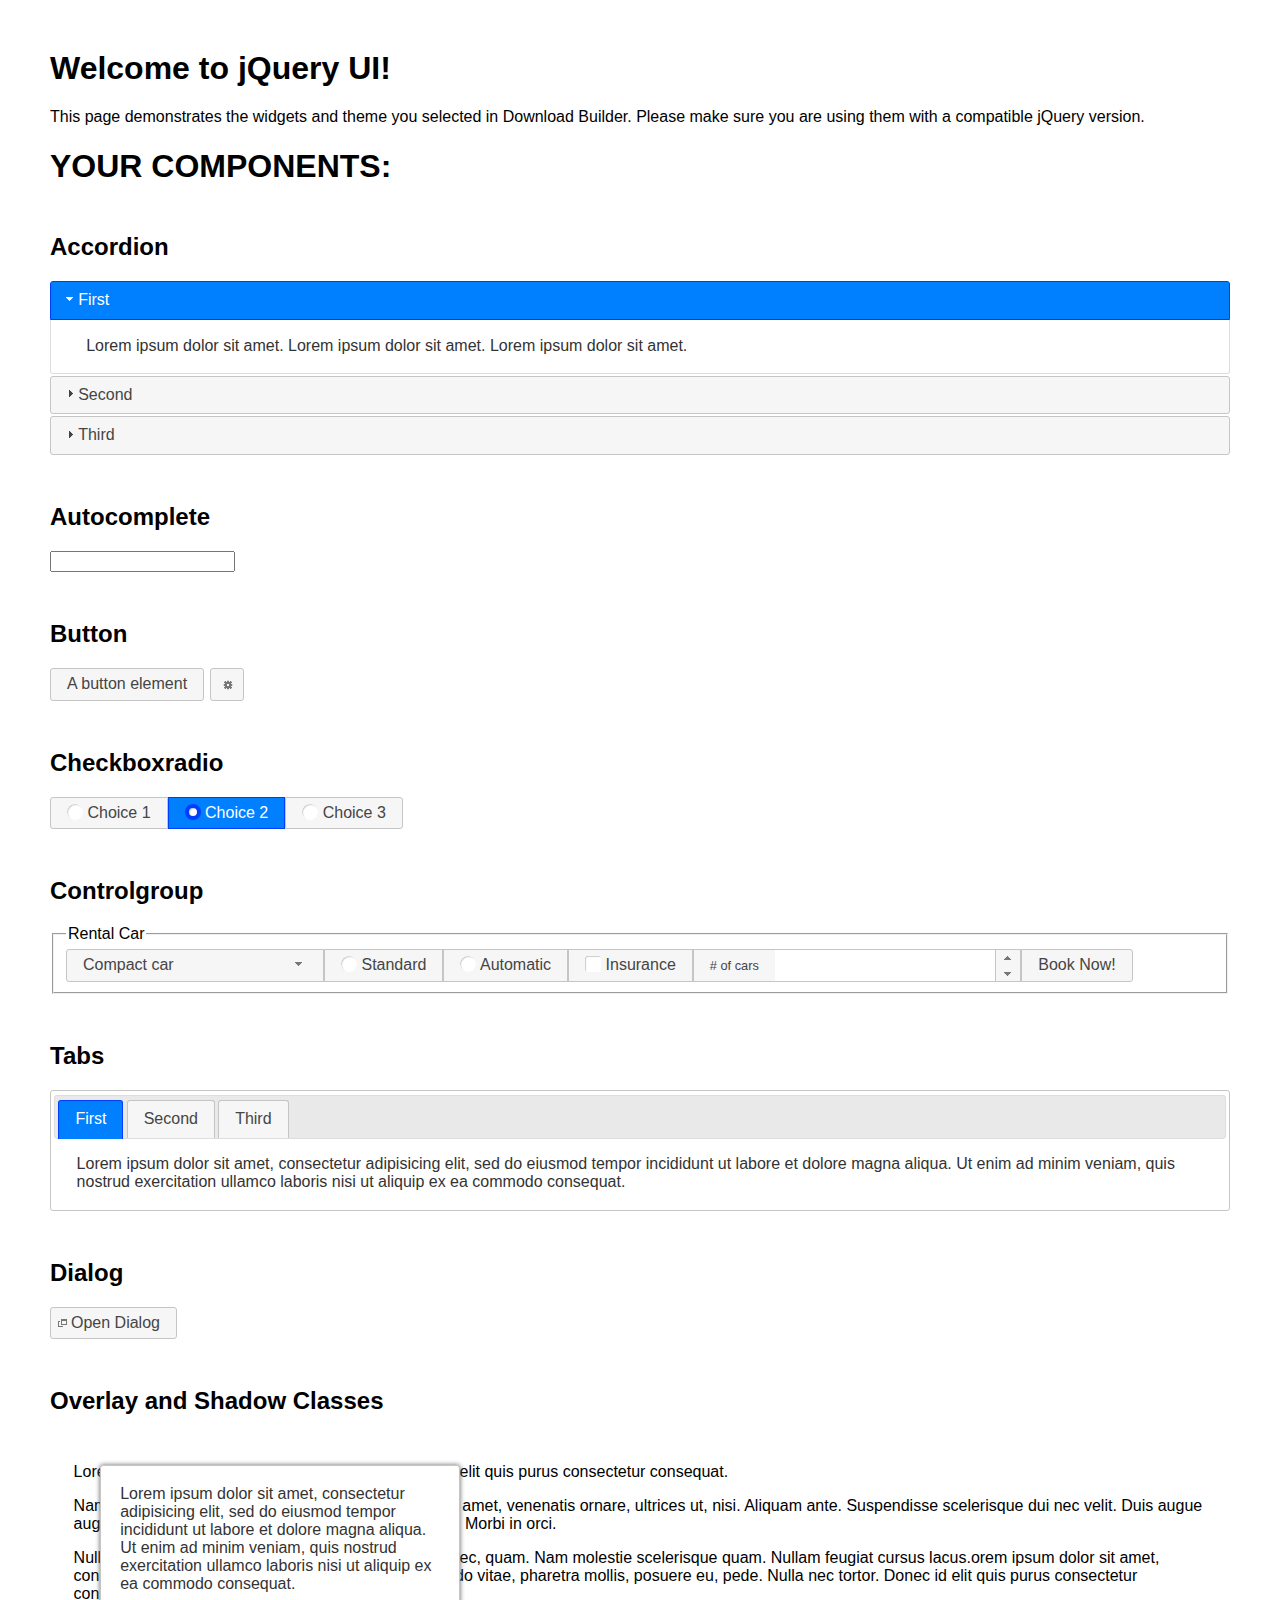
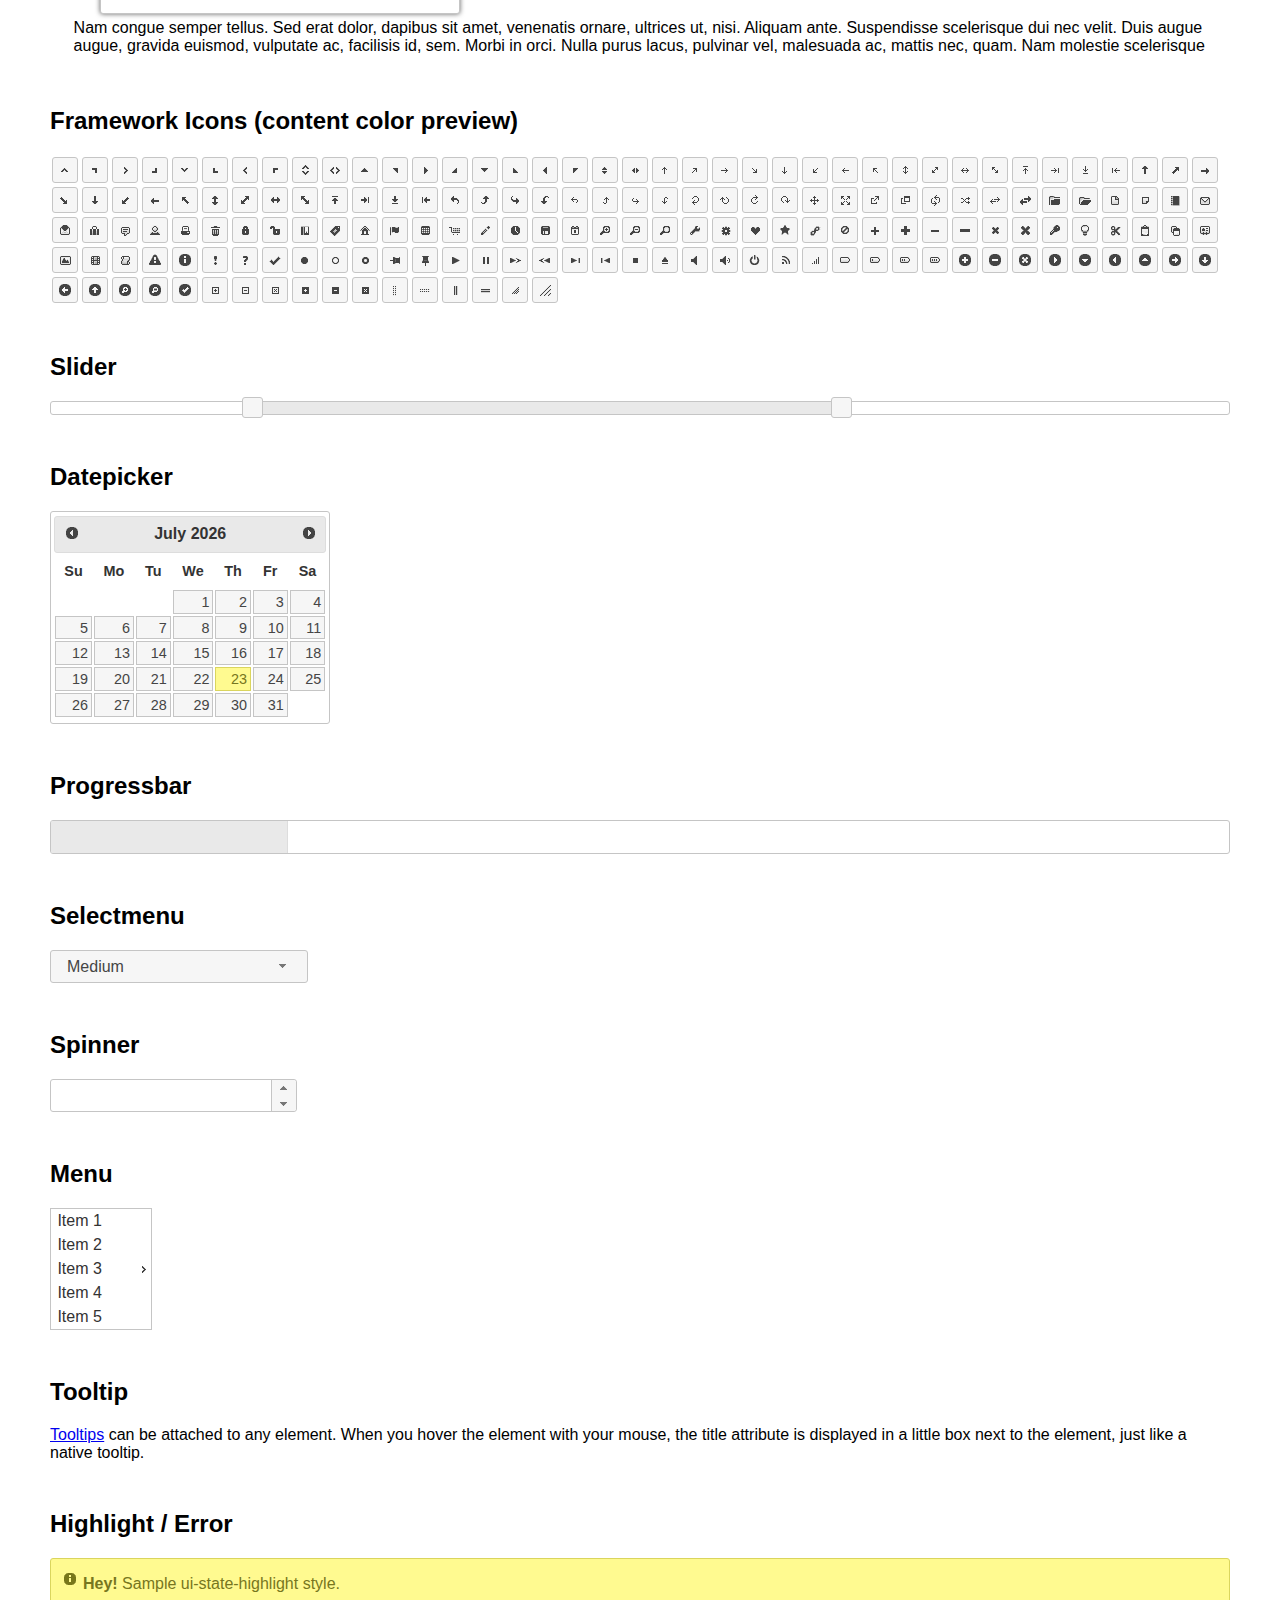
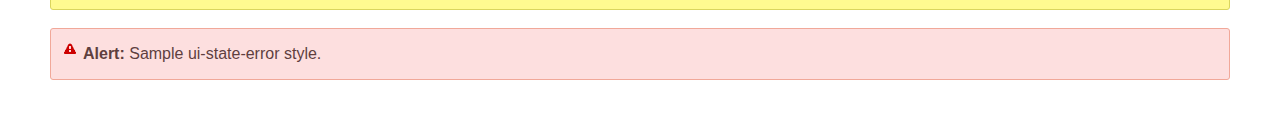
<file: 4-jquery/jquery-ui-1.12.1/index.html>
<!doctype html>
<html lang="us">
<head>
	<meta charset="utf-8">
	<title>jQuery UI Example Page</title>
	<link href="jquery-ui.css" rel="stylesheet">
	<style>
	body{
		font-family: "Trebuchet MS", sans-serif;
		margin: 50px;
	}
	.demoHeaders {
		margin-top: 2em;
	}
	#dialog-link {
		padding: .4em 1em .4em 20px;
		text-decoration: none;
		position: relative;
	}
	#dialog-link span.ui-icon {
		margin: 0 5px 0 0;
		position: absolute;
		left: .2em;
		top: 50%;
		margin-top: -8px;
	}
	#icons {
		margin: 0;
		padding: 0;
	}
	#icons li {
		margin: 2px;
		position: relative;
		padding: 4px 0;
		cursor: pointer;
		float: left;
		list-style: none;
	}
	#icons span.ui-icon {
		float: left;
		margin: 0 4px;
	}
	.fakewindowcontain .ui-widget-overlay {
		position: absolute;
	}
	select {
		width: 200px;
	}
	</style>
</head>
<body>

<h1>Welcome to jQuery UI!</h1>

<div class="ui-widget">
	<p>This page demonstrates the widgets and theme you selected in Download Builder. Please make sure you are using them with a compatible jQuery version.</p>
</div>

<h1>YOUR COMPONENTS:</h1>


<!-- Accordion -->
<h2 class="demoHeaders">Accordion</h2>
<div id="accordion">
	<h3>First</h3>
	<div>Lorem ipsum dolor sit amet. Lorem ipsum dolor sit amet. Lorem ipsum dolor sit amet.</div>
	<h3>Second</h3>
	<div>Phasellus mattis tincidunt nibh.</div>
	<h3>Third</h3>
	<div>Nam dui erat, auctor a, dignissim quis.</div>
</div>



<!-- Autocomplete -->
<h2 class="demoHeaders">Autocomplete</h2>
<div>
	<input id="autocomplete" title="type &quot;a&quot;">
</div>



<!-- Button -->
<h2 class="demoHeaders">Button</h2>
<button id="button">A button element</button>
<button id="button-icon">An icon-only button</button>



<!-- Checkboxradio -->
<h2 class="demoHeaders">Checkboxradio</h2>
<form style="margin-top: 1em;">
	<div id="radioset">
		<input type="radio" id="radio1" name="radio"><label for="radio1">Choice 1</label>
		<input type="radio" id="radio2" name="radio" checked="checked"><label for="radio2">Choice 2</label>
		<input type="radio" id="radio3" name="radio"><label for="radio3">Choice 3</label>
	</div>
</form>



<!-- Controlgroup -->
<h2 class="demoHeaders">Controlgroup</h2>
<fieldset>
	<legend>Rental Car</legend>
	<div id="controlgroup">
		<select id="car-type">
			<option>Compact car</option>
			<option>Midsize car</option>
			<option>Full size car</option>
			<option>SUV</option>
			<option>Luxury</option>
			<option>Truck</option>
			<option>Van</option>
		</select>
		<label for="transmission-standard">Standard</label>
		<input type="radio" name="transmission" id="transmission-standard">
		<label for="transmission-automatic">Automatic</label>
		<input type="radio" name="transmission" id="transmission-automatic">
		<label for="insurance">Insurance</label>
		<input type="checkbox" name="insurance" id="insurance">
		<label for="horizontal-spinner" class="ui-controlgroup-label"># of cars</label>
		<input id="horizontal-spinner" class="ui-spinner-input">
		<button>Book Now!</button>
	</div>
</fieldset>



<!-- Tabs -->
<h2 class="demoHeaders">Tabs</h2>
<div id="tabs">
	<ul>
		<li><a href="#tabs-1">First</a></li>
		<li><a href="#tabs-2">Second</a></li>
		<li><a href="#tabs-3">Third</a></li>
	</ul>
	<div id="tabs-1">Lorem ipsum dolor sit amet, consectetur adipisicing elit, sed do eiusmod tempor incididunt ut labore et dolore magna aliqua. Ut enim ad minim veniam, quis nostrud exercitation ullamco laboris nisi ut aliquip ex ea commodo consequat.</div>
	<div id="tabs-2">Phasellus mattis tincidunt nibh. Cras orci urna, blandit id, pretium vel, aliquet ornare, felis. Maecenas scelerisque sem non nisl. Fusce sed lorem in enim dictum bibendum.</div>
	<div id="tabs-3">Nam dui erat, auctor a, dignissim quis, sollicitudin eu, felis. Pellentesque nisi urna, interdum eget, sagittis et, consequat vestibulum, lacus. Mauris porttitor ullamcorper augue.</div>
</div>



<h2 class="demoHeaders">Dialog</h2>
<p>
	<button id="dialog-link" class="ui-button ui-corner-all ui-widget">
		<span class="ui-icon ui-icon-newwin"></span>Open Dialog
	</button>
</p>

<h2 class="demoHeaders">Overlay and Shadow Classes</h2>
<div style="position: relative; width: 96%; height: 200px; padding:1% 2%; overflow:hidden;" class="fakewindowcontain">
	<p>Lorem ipsum dolor sit amet,  Nulla nec tortor. Donec id elit quis purus consectetur consequat. </p><p>Nam congue semper tellus. Sed erat dolor, dapibus sit amet, venenatis ornare, ultrices ut, nisi. Aliquam ante. Suspendisse scelerisque dui nec velit. Duis augue augue, gravida euismod, vulputate ac, facilisis id, sem. Morbi in orci. </p><p>Nulla purus lacus, pulvinar vel, malesuada ac, mattis nec, quam. Nam molestie scelerisque quam. Nullam feugiat cursus lacus.orem ipsum dolor sit amet, consectetur adipiscing elit. Donec libero risus, commodo vitae, pharetra mollis, posuere eu, pede. Nulla nec tortor. Donec id elit quis purus consectetur consequat. </p><p>Nam congue semper tellus. Sed erat dolor, dapibus sit amet, venenatis ornare, ultrices ut, nisi. Aliquam ante. Suspendisse scelerisque dui nec velit. Duis augue augue, gravida euismod, vulputate ac, facilisis id, sem. Morbi in orci. Nulla purus lacus, pulvinar vel, malesuada ac, mattis nec, quam. Nam molestie scelerisque quam. </p><p>Nullam feugiat cursus lacus.orem ipsum dolor sit amet, consectetur adipiscing elit. Donec libero risus, commodo vitae, pharetra mollis, posuere eu, pede. Nulla nec tortor. Donec id elit quis purus consectetur consequat. Nam congue semper tellus. Sed erat dolor, dapibus sit amet, venenatis ornare, ultrices ut, nisi. Aliquam ante. </p><p>Suspendisse scelerisque dui nec velit. Duis augue augue, gravida euismod, vulputate ac, facilisis id, sem. Morbi in orci. Nulla purus lacus, pulvinar vel, malesuada ac, mattis nec, quam. Nam molestie scelerisque quam. Nullam feugiat cursus lacus.orem ipsum dolor sit amet, consectetur adipiscing elit. Donec libero risus, commodo vitae, pharetra mollis, posuere eu, pede. Nulla nec tortor. Donec id elit quis purus consectetur consequat. Nam congue semper tellus. Sed erat dolor, dapibus sit amet, venenatis ornare, ultrices ut, nisi. </p>

	<!-- ui-dialog -->
	<div class="ui-widget-overlay ui-front"></div>
	<div style="position: absolute; width: 320px; left: 50px; top: 30px; padding: 1.2em" class="ui-widget ui-front ui-widget-content ui-corner-all ui-widget-shadow">
		Lorem ipsum dolor sit amet, consectetur adipisicing elit, sed do eiusmod tempor incididunt ut labore et dolore magna aliqua. Ut enim ad minim veniam, quis nostrud exercitation ullamco laboris nisi ut aliquip ex ea commodo consequat.
	</div>

</div>

<!-- ui-dialog -->
<div id="dialog" title="Dialog Title">
	<p>Lorem ipsum dolor sit amet, consectetur adipisicing elit, sed do eiusmod tempor incididunt ut labore et dolore magna aliqua. Ut enim ad minim veniam, quis nostrud exercitation ullamco laboris nisi ut aliquip ex ea commodo consequat.</p>
</div>



<h2 class="demoHeaders">Framework Icons (content color preview)</h2>
<ul id="icons" class="ui-widget ui-helper-clearfix">
	<li class="ui-state-default ui-corner-all" title=".ui-icon-caret-1-n"><span class="ui-icon ui-icon-caret-1-n"></span></li>
	<li class="ui-state-default ui-corner-all" title=".ui-icon-caret-1-ne"><span class="ui-icon ui-icon-caret-1-ne"></span></li>
	<li class="ui-state-default ui-corner-all" title=".ui-icon-caret-1-e"><span class="ui-icon ui-icon-caret-1-e"></span></li>
	<li class="ui-state-default ui-corner-all" title=".ui-icon-caret-1-se"><span class="ui-icon ui-icon-caret-1-se"></span></li>
	<li class="ui-state-default ui-corner-all" title=".ui-icon-caret-1-s"><span class="ui-icon ui-icon-caret-1-s"></span></li>
	<li class="ui-state-default ui-corner-all" title=".ui-icon-caret-1-sw"><span class="ui-icon ui-icon-caret-1-sw"></span></li>
	<li class="ui-state-default ui-corner-all" title=".ui-icon-caret-1-w"><span class="ui-icon ui-icon-caret-1-w"></span></li>
	<li class="ui-state-default ui-corner-all" title=".ui-icon-caret-1-nw"><span class="ui-icon ui-icon-caret-1-nw"></span></li>
	<li class="ui-state-default ui-corner-all" title=".ui-icon-caret-2-n-s"><span class="ui-icon ui-icon-caret-2-n-s"></span></li>
	<li class="ui-state-default ui-corner-all" title=".ui-icon-caret-2-e-w"><span class="ui-icon ui-icon-caret-2-e-w"></span></li>
	<li class="ui-state-default ui-corner-all" title=".ui-icon-triangle-1-n"><span class="ui-icon ui-icon-triangle-1-n"></span></li>
	<li class="ui-state-default ui-corner-all" title=".ui-icon-triangle-1-ne"><span class="ui-icon ui-icon-triangle-1-ne"></span></li>
	<li class="ui-state-default ui-corner-all" title=".ui-icon-triangle-1-e"><span class="ui-icon ui-icon-triangle-1-e"></span></li>
	<li class="ui-state-default ui-corner-all" title=".ui-icon-triangle-1-se"><span class="ui-icon ui-icon-triangle-1-se"></span></li>
	<li class="ui-state-default ui-corner-all" title=".ui-icon-triangle-1-s"><span class="ui-icon ui-icon-triangle-1-s"></span></li>
	<li class="ui-state-default ui-corner-all" title=".ui-icon-triangle-1-sw"><span class="ui-icon ui-icon-triangle-1-sw"></span></li>
	<li class="ui-state-default ui-corner-all" title=".ui-icon-triangle-1-w"><span class="ui-icon ui-icon-triangle-1-w"></span></li>
	<li class="ui-state-default ui-corner-all" title=".ui-icon-triangle-1-nw"><span class="ui-icon ui-icon-triangle-1-nw"></span></li>
	<li class="ui-state-default ui-corner-all" title=".ui-icon-triangle-2-n-s"><span class="ui-icon ui-icon-triangle-2-n-s"></span></li>
	<li class="ui-state-default ui-corner-all" title=".ui-icon-triangle-2-e-w"><span class="ui-icon ui-icon-triangle-2-e-w"></span></li>
	<li class="ui-state-default ui-corner-all" title=".ui-icon-arrow-1-n"><span class="ui-icon ui-icon-arrow-1-n"></span></li>
	<li class="ui-state-default ui-corner-all" title=".ui-icon-arrow-1-ne"><span class="ui-icon ui-icon-arrow-1-ne"></span></li>
	<li class="ui-state-default ui-corner-all" title=".ui-icon-arrow-1-e"><span class="ui-icon ui-icon-arrow-1-e"></span></li>
	<li class="ui-state-default ui-corner-all" title=".ui-icon-arrow-1-se"><span class="ui-icon ui-icon-arrow-1-se"></span></li>
	<li class="ui-state-default ui-corner-all" title=".ui-icon-arrow-1-s"><span class="ui-icon ui-icon-arrow-1-s"></span></li>
	<li class="ui-state-default ui-corner-all" title=".ui-icon-arrow-1-sw"><span class="ui-icon ui-icon-arrow-1-sw"></span></li>
	<li class="ui-state-default ui-corner-all" title=".ui-icon-arrow-1-w"><span class="ui-icon ui-icon-arrow-1-w"></span></li>
	<li class="ui-state-default ui-corner-all" title=".ui-icon-arrow-1-nw"><span class="ui-icon ui-icon-arrow-1-nw"></span></li>
	<li class="ui-state-default ui-corner-all" title=".ui-icon-arrow-2-n-s"><span class="ui-icon ui-icon-arrow-2-n-s"></span></li>
	<li class="ui-state-default ui-corner-all" title=".ui-icon-arrow-2-ne-sw"><span class="ui-icon ui-icon-arrow-2-ne-sw"></span></li>
	<li class="ui-state-default ui-corner-all" title=".ui-icon-arrow-2-e-w"><span class="ui-icon ui-icon-arrow-2-e-w"></span></li>
	<li class="ui-state-default ui-corner-all" title=".ui-icon-arrow-2-se-nw"><span class="ui-icon ui-icon-arrow-2-se-nw"></span></li>
	<li class="ui-state-default ui-corner-all" title=".ui-icon-arrowstop-1-n"><span class="ui-icon ui-icon-arrowstop-1-n"></span></li>
	<li class="ui-state-default ui-corner-all" title=".ui-icon-arrowstop-1-e"><span class="ui-icon ui-icon-arrowstop-1-e"></span></li>
	<li class="ui-state-default ui-corner-all" title=".ui-icon-arrowstop-1-s"><span class="ui-icon ui-icon-arrowstop-1-s"></span></li>
	<li class="ui-state-default ui-corner-all" title=".ui-icon-arrowstop-1-w"><span class="ui-icon ui-icon-arrowstop-1-w"></span></li>
	<li class="ui-state-default ui-corner-all" title=".ui-icon-arrowthick-1-n"><span class="ui-icon ui-icon-arrowthick-1-n"></span></li>
	<li class="ui-state-default ui-corner-all" title=".ui-icon-arrowthick-1-ne"><span class="ui-icon ui-icon-arrowthick-1-ne"></span></li>
	<li class="ui-state-default ui-corner-all" title=".ui-icon-arrowthick-1-e"><span class="ui-icon ui-icon-arrowthick-1-e"></span></li>
	<li class="ui-state-default ui-corner-all" title=".ui-icon-arrowthick-1-se"><span class="ui-icon ui-icon-arrowthick-1-se"></span></li>
	<li class="ui-state-default ui-corner-all" title=".ui-icon-arrowthick-1-s"><span class="ui-icon ui-icon-arrowthick-1-s"></span></li>
	<li class="ui-state-default ui-corner-all" title=".ui-icon-arrowthick-1-sw"><span class="ui-icon ui-icon-arrowthick-1-sw"></span></li>
	<li class="ui-state-default ui-corner-all" title=".ui-icon-arrowthick-1-w"><span class="ui-icon ui-icon-arrowthick-1-w"></span></li>
	<li class="ui-state-default ui-corner-all" title=".ui-icon-arrowthick-1-nw"><span class="ui-icon ui-icon-arrowthick-1-nw"></span></li>
	<li class="ui-state-default ui-corner-all" title=".ui-icon-arrowthick-2-n-s"><span class="ui-icon ui-icon-arrowthick-2-n-s"></span></li>
	<li class="ui-state-default ui-corner-all" title=".ui-icon-arrowthick-2-ne-sw"><span class="ui-icon ui-icon-arrowthick-2-ne-sw"></span></li>
	<li class="ui-state-default ui-corner-all" title=".ui-icon-arrowthick-2-e-w"><span class="ui-icon ui-icon-arrowthick-2-e-w"></span></li>
	<li class="ui-state-default ui-corner-all" title=".ui-icon-arrowthick-2-se-nw"><span class="ui-icon ui-icon-arrowthick-2-se-nw"></span></li>
	<li class="ui-state-default ui-corner-all" title=".ui-icon-arrowthickstop-1-n"><span class="ui-icon ui-icon-arrowthickstop-1-n"></span></li>
	<li class="ui-state-default ui-corner-all" title=".ui-icon-arrowthickstop-1-e"><span class="ui-icon ui-icon-arrowthickstop-1-e"></span></li>
	<li class="ui-state-default ui-corner-all" title=".ui-icon-arrowthickstop-1-s"><span class="ui-icon ui-icon-arrowthickstop-1-s"></span></li>
	<li class="ui-state-default ui-corner-all" title=".ui-icon-arrowthickstop-1-w"><span class="ui-icon ui-icon-arrowthickstop-1-w"></span></li>
	<li class="ui-state-default ui-corner-all" title=".ui-icon-arrowreturnthick-1-w"><span class="ui-icon ui-icon-arrowreturnthick-1-w"></span></li>
	<li class="ui-state-default ui-corner-all" title=".ui-icon-arrowreturnthick-1-n"><span class="ui-icon ui-icon-arrowreturnthick-1-n"></span></li>
	<li class="ui-state-default ui-corner-all" title=".ui-icon-arrowreturnthick-1-e"><span class="ui-icon ui-icon-arrowreturnthick-1-e"></span></li>
	<li class="ui-state-default ui-corner-all" title=".ui-icon-arrowreturnthick-1-s"><span class="ui-icon ui-icon-arrowreturnthick-1-s"></span></li>
	<li class="ui-state-default ui-corner-all" title=".ui-icon-arrowreturn-1-w"><span class="ui-icon ui-icon-arrowreturn-1-w"></span></li>
	<li class="ui-state-default ui-corner-all" title=".ui-icon-arrowreturn-1-n"><span class="ui-icon ui-icon-arrowreturn-1-n"></span></li>
	<li class="ui-state-default ui-corner-all" title=".ui-icon-arrowreturn-1-e"><span class="ui-icon ui-icon-arrowreturn-1-e"></span></li>
	<li class="ui-state-default ui-corner-all" title=".ui-icon-arrowreturn-1-s"><span class="ui-icon ui-icon-arrowreturn-1-s"></span></li>
	<li class="ui-state-default ui-corner-all" title=".ui-icon-arrowrefresh-1-w"><span class="ui-icon ui-icon-arrowrefresh-1-w"></span></li>
	<li class="ui-state-default ui-corner-all" title=".ui-icon-arrowrefresh-1-n"><span class="ui-icon ui-icon-arrowrefresh-1-n"></span></li>
	<li class="ui-state-default ui-corner-all" title=".ui-icon-arrowrefresh-1-e"><span class="ui-icon ui-icon-arrowrefresh-1-e"></span></li>
	<li class="ui-state-default ui-corner-all" title=".ui-icon-arrowrefresh-1-s"><span class="ui-icon ui-icon-arrowrefresh-1-s"></span></li>
	<li class="ui-state-default ui-corner-all" title=".ui-icon-arrow-4"><span class="ui-icon ui-icon-arrow-4"></span></li>
	<li class="ui-state-default ui-corner-all" title=".ui-icon-arrow-4-diag"><span class="ui-icon ui-icon-arrow-4-diag"></span></li>
	<li class="ui-state-default ui-corner-all" title=".ui-icon-extlink"><span class="ui-icon ui-icon-extlink"></span></li>
	<li class="ui-state-default ui-corner-all" title=".ui-icon-newwin"><span class="ui-icon ui-icon-newwin"></span></li>
	<li class="ui-state-default ui-corner-all" title=".ui-icon-refresh"><span class="ui-icon ui-icon-refresh"></span></li>
	<li class="ui-state-default ui-corner-all" title=".ui-icon-shuffle"><span class="ui-icon ui-icon-shuffle"></span></li>
	<li class="ui-state-default ui-corner-all" title=".ui-icon-transfer-e-w"><span class="ui-icon ui-icon-transfer-e-w"></span></li>
	<li class="ui-state-default ui-corner-all" title=".ui-icon-transferthick-e-w"><span class="ui-icon ui-icon-transferthick-e-w"></span></li>
	<li class="ui-state-default ui-corner-all" title=".ui-icon-folder-collapsed"><span class="ui-icon ui-icon-folder-collapsed"></span></li>
	<li class="ui-state-default ui-corner-all" title=".ui-icon-folder-open"><span class="ui-icon ui-icon-folder-open"></span></li>
	<li class="ui-state-default ui-corner-all" title=".ui-icon-document"><span class="ui-icon ui-icon-document"></span></li>
	<li class="ui-state-default ui-corner-all" title=".ui-icon-document-b"><span class="ui-icon ui-icon-document-b"></span></li>
	<li class="ui-state-default ui-corner-all" title=".ui-icon-note"><span class="ui-icon ui-icon-note"></span></li>
	<li class="ui-state-default ui-corner-all" title=".ui-icon-mail-closed"><span class="ui-icon ui-icon-mail-closed"></span></li>
	<li class="ui-state-default ui-corner-all" title=".ui-icon-mail-open"><span class="ui-icon ui-icon-mail-open"></span></li>
	<li class="ui-state-default ui-corner-all" title=".ui-icon-suitcase"><span class="ui-icon ui-icon-suitcase"></span></li>
	<li class="ui-state-default ui-corner-all" title=".ui-icon-comment"><span class="ui-icon ui-icon-comment"></span></li>
	<li class="ui-state-default ui-corner-all" title=".ui-icon-person"><span class="ui-icon ui-icon-person"></span></li>
	<li class="ui-state-default ui-corner-all" title=".ui-icon-print"><span class="ui-icon ui-icon-print"></span></li>
	<li class="ui-state-default ui-corner-all" title=".ui-icon-trash"><span class="ui-icon ui-icon-trash"></span></li>
	<li class="ui-state-default ui-corner-all" title=".ui-icon-locked"><span class="ui-icon ui-icon-locked"></span></li>
	<li class="ui-state-default ui-corner-all" title=".ui-icon-unlocked"><span class="ui-icon ui-icon-unlocked"></span></li>
	<li class="ui-state-default ui-corner-all" title=".ui-icon-bookmark"><span class="ui-icon ui-icon-bookmark"></span></li>
	<li class="ui-state-default ui-corner-all" title=".ui-icon-tag"><span class="ui-icon ui-icon-tag"></span></li>
	<li class="ui-state-default ui-corner-all" title=".ui-icon-home"><span class="ui-icon ui-icon-home"></span></li>
	<li class="ui-state-default ui-corner-all" title=".ui-icon-flag"><span class="ui-icon ui-icon-flag"></span></li>
	<li class="ui-state-default ui-corner-all" title=".ui-icon-calculator"><span class="ui-icon ui-icon-calculator"></span></li>
	<li class="ui-state-default ui-corner-all" title=".ui-icon-cart"><span class="ui-icon ui-icon-cart"></span></li>
	<li class="ui-state-default ui-corner-all" title=".ui-icon-pencil"><span class="ui-icon ui-icon-pencil"></span></li>
	<li class="ui-state-default ui-corner-all" title=".ui-icon-clock"><span class="ui-icon ui-icon-clock"></span></li>
	<li class="ui-state-default ui-corner-all" title=".ui-icon-disk"><span class="ui-icon ui-icon-disk"></span></li>
	<li class="ui-state-default ui-corner-all" title=".ui-icon-calendar"><span class="ui-icon ui-icon-calendar"></span></li>
	<li class="ui-state-default ui-corner-all" title=".ui-icon-zoomin"><span class="ui-icon ui-icon-zoomin"></span></li>
	<li class="ui-state-default ui-corner-all" title=".ui-icon-zoomout"><span class="ui-icon ui-icon-zoomout"></span></li>
	<li class="ui-state-default ui-corner-all" title=".ui-icon-search"><span class="ui-icon ui-icon-search"></span></li>
	<li class="ui-state-default ui-corner-all" title=".ui-icon-wrench"><span class="ui-icon ui-icon-wrench"></span></li>
	<li class="ui-state-default ui-corner-all" title=".ui-icon-gear"><span class="ui-icon ui-icon-gear"></span></li>
	<li class="ui-state-default ui-corner-all" title=".ui-icon-heart"><span class="ui-icon ui-icon-heart"></span></li>
	<li class="ui-state-default ui-corner-all" title=".ui-icon-star"><span class="ui-icon ui-icon-star"></span></li>
	<li class="ui-state-default ui-corner-all" title=".ui-icon-link"><span class="ui-icon ui-icon-link"></span></li>
	<li class="ui-state-default ui-corner-all" title=".ui-icon-cancel"><span class="ui-icon ui-icon-cancel"></span></li>
	<li class="ui-state-default ui-corner-all" title=".ui-icon-plus"><span class="ui-icon ui-icon-plus"></span></li>
	<li class="ui-state-default ui-corner-all" title=".ui-icon-plusthick"><span class="ui-icon ui-icon-plusthick"></span></li>
	<li class="ui-state-default ui-corner-all" title=".ui-icon-minus"><span class="ui-icon ui-icon-minus"></span></li>
	<li class="ui-state-default ui-corner-all" title=".ui-icon-minusthick"><span class="ui-icon ui-icon-minusthick"></span></li>
	<li class="ui-state-default ui-corner-all" title=".ui-icon-close"><span class="ui-icon ui-icon-close"></span></li>
	<li class="ui-state-default ui-corner-all" title=".ui-icon-closethick"><span class="ui-icon ui-icon-closethick"></span></li>
	<li class="ui-state-default ui-corner-all" title=".ui-icon-key"><span class="ui-icon ui-icon-key"></span></li>
	<li class="ui-state-default ui-corner-all" title=".ui-icon-lightbulb"><span class="ui-icon ui-icon-lightbulb"></span></li>
	<li class="ui-state-default ui-corner-all" title=".ui-icon-scissors"><span class="ui-icon ui-icon-scissors"></span></li>
	<li class="ui-state-default ui-corner-all" title=".ui-icon-clipboard"><span class="ui-icon ui-icon-clipboard"></span></li>
	<li class="ui-state-default ui-corner-all" title=".ui-icon-copy"><span class="ui-icon ui-icon-copy"></span></li>
	<li class="ui-state-default ui-corner-all" title=".ui-icon-contact"><span class="ui-icon ui-icon-contact"></span></li>
	<li class="ui-state-default ui-corner-all" title=".ui-icon-image"><span class="ui-icon ui-icon-image"></span></li>
	<li class="ui-state-default ui-corner-all" title=".ui-icon-video"><span class="ui-icon ui-icon-video"></span></li>
	<li class="ui-state-default ui-corner-all" title=".ui-icon-script"><span class="ui-icon ui-icon-script"></span></li>
	<li class="ui-state-default ui-corner-all" title=".ui-icon-alert"><span class="ui-icon ui-icon-alert"></span></li>
	<li class="ui-state-default ui-corner-all" title=".ui-icon-info"><span class="ui-icon ui-icon-info"></span></li>
	<li class="ui-state-default ui-corner-all" title=".ui-icon-notice"><span class="ui-icon ui-icon-notice"></span></li>
	<li class="ui-state-default ui-corner-all" title=".ui-icon-help"><span class="ui-icon ui-icon-help"></span></li>
	<li class="ui-state-default ui-corner-all" title=".ui-icon-check"><span class="ui-icon ui-icon-check"></span></li>
	<li class="ui-state-default ui-corner-all" title=".ui-icon-bullet"><span class="ui-icon ui-icon-bullet"></span></li>
	<li class="ui-state-default ui-corner-all" title=".ui-icon-radio-off"><span class="ui-icon ui-icon-radio-off"></span></li>
	<li class="ui-state-default ui-corner-all" title=".ui-icon-radio-on"><span class="ui-icon ui-icon-radio-on"></span></li>
	<li class="ui-state-default ui-corner-all" title=".ui-icon-pin-w"><span class="ui-icon ui-icon-pin-w"></span></li>
	<li class="ui-state-default ui-corner-all" title=".ui-icon-pin-s"><span class="ui-icon ui-icon-pin-s"></span></li>
	<li class="ui-state-default ui-corner-all" title=".ui-icon-play"><span class="ui-icon ui-icon-play"></span></li>
	<li class="ui-state-default ui-corner-all" title=".ui-icon-pause"><span class="ui-icon ui-icon-pause"></span></li>
	<li class="ui-state-default ui-corner-all" title=".ui-icon-seek-next"><span class="ui-icon ui-icon-seek-next"></span></li>
	<li class="ui-state-default ui-corner-all" title=".ui-icon-seek-prev"><span class="ui-icon ui-icon-seek-prev"></span></li>
	<li class="ui-state-default ui-corner-all" title=".ui-icon-seek-end"><span class="ui-icon ui-icon-seek-end"></span></li>
	<li class="ui-state-default ui-corner-all" title=".ui-icon-seek-first"><span class="ui-icon ui-icon-seek-first"></span></li>
	<li class="ui-state-default ui-corner-all" title=".ui-icon-stop"><span class="ui-icon ui-icon-stop"></span></li>
	<li class="ui-state-default ui-corner-all" title=".ui-icon-eject"><span class="ui-icon ui-icon-eject"></span></li>
	<li class="ui-state-default ui-corner-all" title=".ui-icon-volume-off"><span class="ui-icon ui-icon-volume-off"></span></li>
	<li class="ui-state-default ui-corner-all" title=".ui-icon-volume-on"><span class="ui-icon ui-icon-volume-on"></span></li>
	<li class="ui-state-default ui-corner-all" title=".ui-icon-power"><span class="ui-icon ui-icon-power"></span></li>
	<li class="ui-state-default ui-corner-all" title=".ui-icon-signal-diag"><span class="ui-icon ui-icon-signal-diag"></span></li>
	<li class="ui-state-default ui-corner-all" title=".ui-icon-signal"><span class="ui-icon ui-icon-signal"></span></li>
	<li class="ui-state-default ui-corner-all" title=".ui-icon-battery-0"><span class="ui-icon ui-icon-battery-0"></span></li>
	<li class="ui-state-default ui-corner-all" title=".ui-icon-battery-1"><span class="ui-icon ui-icon-battery-1"></span></li>
	<li class="ui-state-default ui-corner-all" title=".ui-icon-battery-2"><span class="ui-icon ui-icon-battery-2"></span></li>
	<li class="ui-state-default ui-corner-all" title=".ui-icon-battery-3"><span class="ui-icon ui-icon-battery-3"></span></li>
	<li class="ui-state-default ui-corner-all" title=".ui-icon-circle-plus"><span class="ui-icon ui-icon-circle-plus"></span></li>
	<li class="ui-state-default ui-corner-all" title=".ui-icon-circle-minus"><span class="ui-icon ui-icon-circle-minus"></span></li>
	<li class="ui-state-default ui-corner-all" title=".ui-icon-circle-close"><span class="ui-icon ui-icon-circle-close"></span></li>
	<li class="ui-state-default ui-corner-all" title=".ui-icon-circle-triangle-e"><span class="ui-icon ui-icon-circle-triangle-e"></span></li>
	<li class="ui-state-default ui-corner-all" title=".ui-icon-circle-triangle-s"><span class="ui-icon ui-icon-circle-triangle-s"></span></li>
	<li class="ui-state-default ui-corner-all" title=".ui-icon-circle-triangle-w"><span class="ui-icon ui-icon-circle-triangle-w"></span></li>
	<li class="ui-state-default ui-corner-all" title=".ui-icon-circle-triangle-n"><span class="ui-icon ui-icon-circle-triangle-n"></span></li>
	<li class="ui-state-default ui-corner-all" title=".ui-icon-circle-arrow-e"><span class="ui-icon ui-icon-circle-arrow-e"></span></li>
	<li class="ui-state-default ui-corner-all" title=".ui-icon-circle-arrow-s"><span class="ui-icon ui-icon-circle-arrow-s"></span></li>
	<li class="ui-state-default ui-corner-all" title=".ui-icon-circle-arrow-w"><span class="ui-icon ui-icon-circle-arrow-w"></span></li>
	<li class="ui-state-default ui-corner-all" title=".ui-icon-circle-arrow-n"><span class="ui-icon ui-icon-circle-arrow-n"></span></li>
	<li class="ui-state-default ui-corner-all" title=".ui-icon-circle-zoomin"><span class="ui-icon ui-icon-circle-zoomin"></span></li>
	<li class="ui-state-default ui-corner-all" title=".ui-icon-circle-zoomout"><span class="ui-icon ui-icon-circle-zoomout"></span></li>
	<li class="ui-state-default ui-corner-all" title=".ui-icon-circle-check"><span class="ui-icon ui-icon-circle-check"></span></li>
	<li class="ui-state-default ui-corner-all" title=".ui-icon-circlesmall-plus"><span class="ui-icon ui-icon-circlesmall-plus"></span></li>
	<li class="ui-state-default ui-corner-all" title=".ui-icon-circlesmall-minus"><span class="ui-icon ui-icon-circlesmall-minus"></span></li>
	<li class="ui-state-default ui-corner-all" title=".ui-icon-circlesmall-close"><span class="ui-icon ui-icon-circlesmall-close"></span></li>
	<li class="ui-state-default ui-corner-all" title=".ui-icon-squaresmall-plus"><span class="ui-icon ui-icon-squaresmall-plus"></span></li>
	<li class="ui-state-default ui-corner-all" title=".ui-icon-squaresmall-minus"><span class="ui-icon ui-icon-squaresmall-minus"></span></li>
	<li class="ui-state-default ui-corner-all" title=".ui-icon-squaresmall-close"><span class="ui-icon ui-icon-squaresmall-close"></span></li>
	<li class="ui-state-default ui-corner-all" title=".ui-icon-grip-dotted-vertical"><span class="ui-icon ui-icon-grip-dotted-vertical"></span></li>
	<li class="ui-state-default ui-corner-all" title=".ui-icon-grip-dotted-horizontal"><span class="ui-icon ui-icon-grip-dotted-horizontal"></span></li>
	<li class="ui-state-default ui-corner-all" title=".ui-icon-grip-solid-vertical"><span class="ui-icon ui-icon-grip-solid-vertical"></span></li>
	<li class="ui-state-default ui-corner-all" title=".ui-icon-grip-solid-horizontal"><span class="ui-icon ui-icon-grip-solid-horizontal"></span></li>
	<li class="ui-state-default ui-corner-all" title=".ui-icon-gripsmall-diagonal-se"><span class="ui-icon ui-icon-gripsmall-diagonal-se"></span></li>
	<li class="ui-state-default ui-corner-all" title=".ui-icon-grip-diagonal-se"><span class="ui-icon ui-icon-grip-diagonal-se"></span></li>
</ul>


<!-- Slider -->
<h2 class="demoHeaders">Slider</h2>
<div id="slider"></div>



<!-- Datepicker -->
<h2 class="demoHeaders">Datepicker</h2>
<div id="datepicker"></div>



<!-- Progressbar -->
<h2 class="demoHeaders">Progressbar</h2>
<div id="progressbar"></div>



<!-- Progressbar -->
<h2 class="demoHeaders">Selectmenu</h2>
<select id="selectmenu">
	<option>Slower</option>
	<option>Slow</option>
	<option selected="selected">Medium</option>
	<option>Fast</option>
	<option>Faster</option>
</select>



<!-- Spinner -->
<h2 class="demoHeaders">Spinner</h2>
<input id="spinner">



<!-- Menu -->
<h2 class="demoHeaders">Menu</h2>
<ul style="width:100px;" id="menu">
	<li><div>Item 1</div></li>
	<li><div>Item 2</div></li>
	<li><div>Item 3</div>
		<ul>
			<li><div>Item 3-1</div></li>
			<li><div>Item 3-2</div></li>
			<li><div>Item 3-3</div></li>
			<li><div>Item 3-4</div></li>
			<li><div>Item 3-5</div></li>
		</ul>
	</li>
	<li><div>Item 4</div></li>
	<li><div>Item 5</div></li>
</ul>



<!-- Tooltip -->
<h2 class="demoHeaders">Tooltip</h2>
<p id="tooltip">
	<a href="#" title="That&apos;s what this widget is">Tooltips</a> can be attached to any element. When you hover
the element with your mouse, the title attribute is displayed in a little box next to the element, just like a native tooltip.
</p>


<!-- Highlight / Error -->
<h2 class="demoHeaders">Highlight / Error</h2>
<div class="ui-widget">
	<div class="ui-state-highlight ui-corner-all" style="margin-top: 20px; padding: 0 .7em;">
		<p><span class="ui-icon ui-icon-info" style="float: left; margin-right: .3em;"></span>
		<strong>Hey!</strong> Sample ui-state-highlight style.</p>
	</div>
</div>
<br>
<div class="ui-widget">
	<div class="ui-state-error ui-corner-all" style="padding: 0 .7em;">
		<p><span class="ui-icon ui-icon-alert" style="float: left; margin-right: .3em;"></span>
		<strong>Alert:</strong> Sample ui-state-error style.</p>
	</div>
</div>

<script src="external/jquery/jquery.js"></script>
<script src="jquery-ui.js"></script>
<script>

$( "#accordion" ).accordion();



var availableTags = [
	"ActionScript",
	"AppleScript",
	"Asp",
	"BASIC",
	"C",
	"C++",
	"Clojure",
	"COBOL",
	"ColdFusion",
	"Erlang",
	"Fortran",
	"Groovy",
	"Haskell",
	"Java",
	"JavaScript",
	"Lisp",
	"Perl",
	"PHP",
	"Python",
	"Ruby",
	"Scala",
	"Scheme"
];
$( "#autocomplete" ).autocomplete({
	source: availableTags
});



$( "#button" ).button();
$( "#button-icon" ).button({
	icon: "ui-icon-gear",
	showLabel: false
});



$( "#radioset" ).buttonset();



$( "#controlgroup" ).controlgroup();



$( "#tabs" ).tabs();



$( "#dialog" ).dialog({
	autoOpen: false,
	width: 400,
	buttons: [
		{
			text: "Ok",
			click: function() {
				$( this ).dialog( "close" );
			}
		},
		{
			text: "Cancel",
			click: function() {
				$( this ).dialog( "close" );
			}
		}
	]
});

// Link to open the dialog
$( "#dialog-link" ).click(function( event ) {
	$( "#dialog" ).dialog( "open" );
	event.preventDefault();
});



$( "#datepicker" ).datepicker({
	inline: true
});



$( "#slider" ).slider({
	range: true,
	values: [ 17, 67 ]
});



$( "#progressbar" ).progressbar({
	value: 20
});



$( "#spinner" ).spinner();



$( "#menu" ).menu();



$( "#tooltip" ).tooltip();



$( "#selectmenu" ).selectmenu();


// Hover states on the static widgets
$( "#dialog-link, #icons li" ).hover(
	function() {
		$( this ).addClass( "ui-state-hover" );
	},
	function() {
		$( this ).removeClass( "ui-state-hover" );
	}
);
</script>
</body>
</html>
</file>
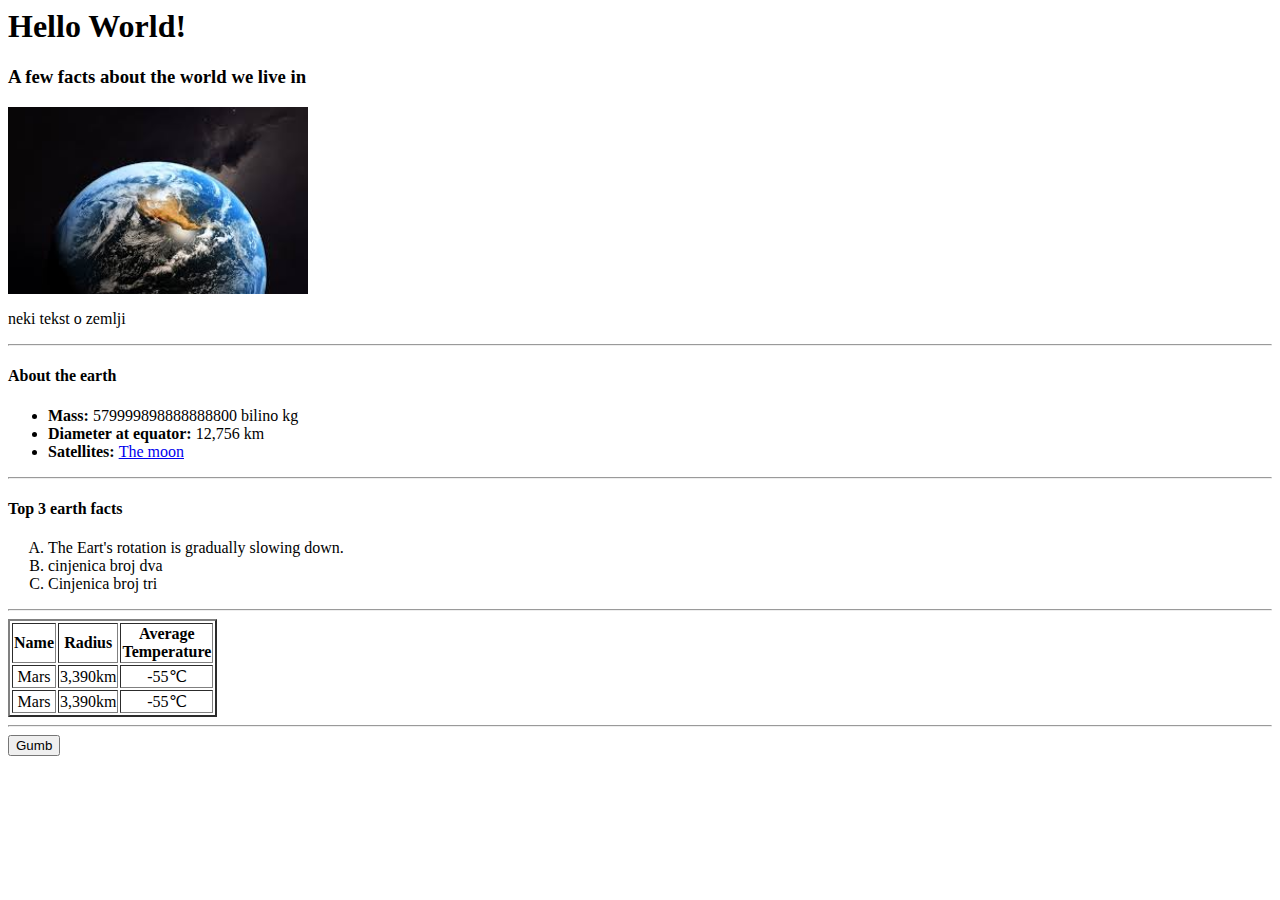
<file: 1-html/26-my-webpage.html>
<html>
	<head>
		<title>Hellow World!</title>
	</head>
	<body>
	
		<iframe width="560" height="315" src="https://www.youtube.com/embed/W9k0OhJkjQ0" frameborder="0" allowfullscreen align="right"></iframe>
		<h1>Hello World!</h1>
		<h3>A few facts about the world we live in</h3>
		<img src="[data-uri]"
					width="300px" alt="slika zemlje">
		<p>neki tekst o zemlji</p>
		<hr>
		<h4>About the earth</h4>
		<ul>
			<li><strong>Mass:</strong> 579999898888888800 bilino kg</li>
			<li><strong>Diameter at equator: </strong>12,756 km</li>
			<li><strong>Satellites: </strong><a href="https://en.wikipedia.org/wiki/Moon">The moon</a></li>
		</ul>
		
		<hr>
		
		<h4>Top 3 earth facts</h4>
		<ol type="A">
			<li>The Eart's rotation is gradually slowing down.</li>
			<li>cinjenica broj dva</li>
			<li>Cinjenica broj tri</li>
		</ol>
		
		<hr>
		
		<table border="2px" style="dotted">
			<tr align="center">
				<th>Name</th>
				<th>Radius</th>
				<th>Average <br> Temperature</th>
			</tr>
			<tr align="center">
				<td>Mars</td>
				<td>3,390km</td>
				<td>-55&#8451</td>
			</tr>
			<tr align="center">
				<td>Mars</td>
				<td>3,390km</td>
				<td>-55&#8451</td>
			</tr>
			
		</table>
		
		<hr>
		
		<form>
			<a href="https://en.wikipedia.org/wiki/Earth"><input type="submit" value="Gumb"></a>
		</form>
	</body>
</html>
</file>
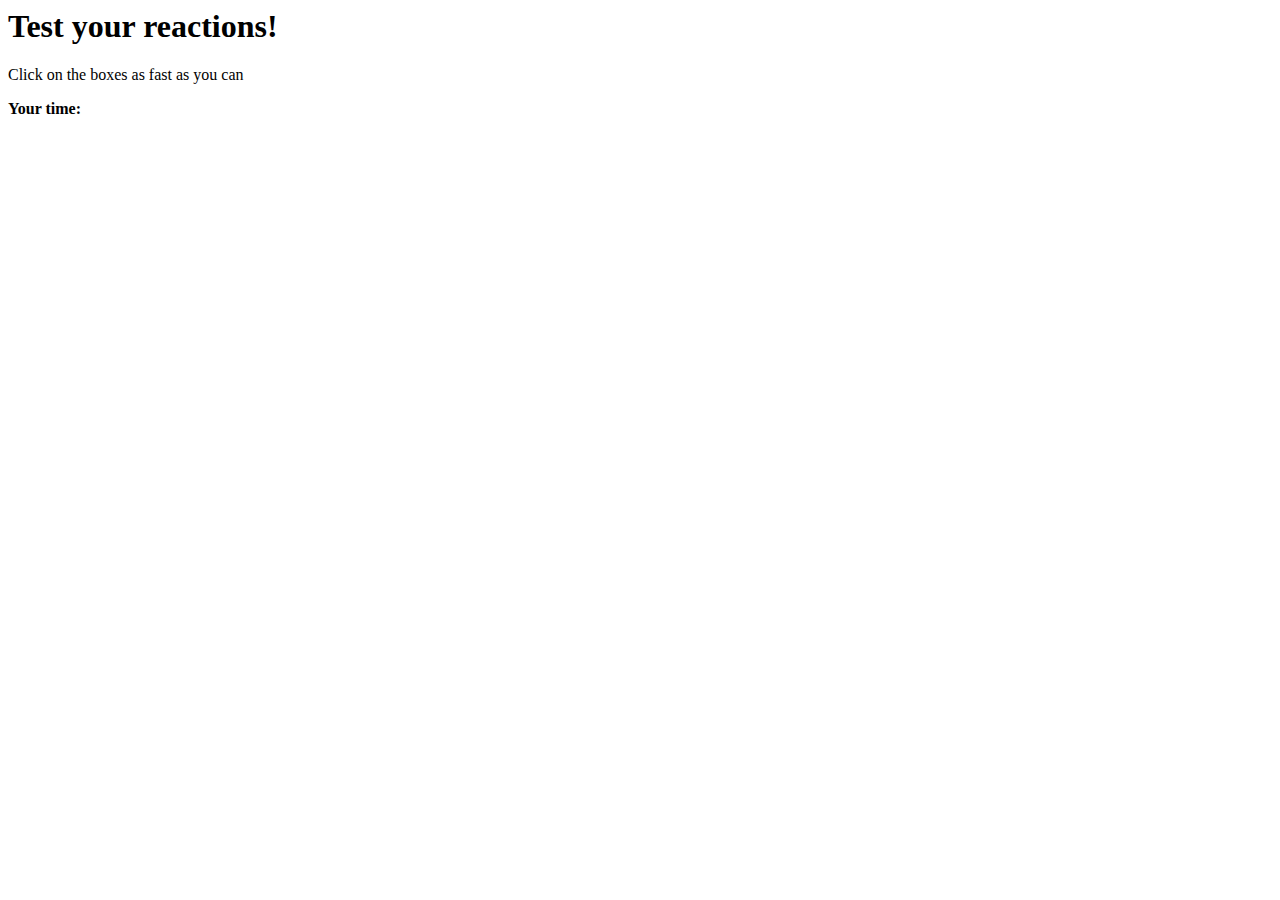
<file: 3-javascript/circle.html>
<html>

	<head>
	
		<style>
	
			#player {
			
				width:100px;
				height: 100px;
				background-color: red;
				position: relative;
				top: 0;
				left: 0;
				display: none;
				border-radius: 0px;

			}
			
			
		</style>
		
		<script src="circle.js"></script>
		
	</head>
	<body onload="main()">
	
		<h1>Test your reactions!</h1>
		<p>Click on the boxes as fast as you can</p>
		<p><strong>Your time: </strong><span id="timer"></span></p>

			<div id="player"></div>
				
	</body>

</html>
</file>
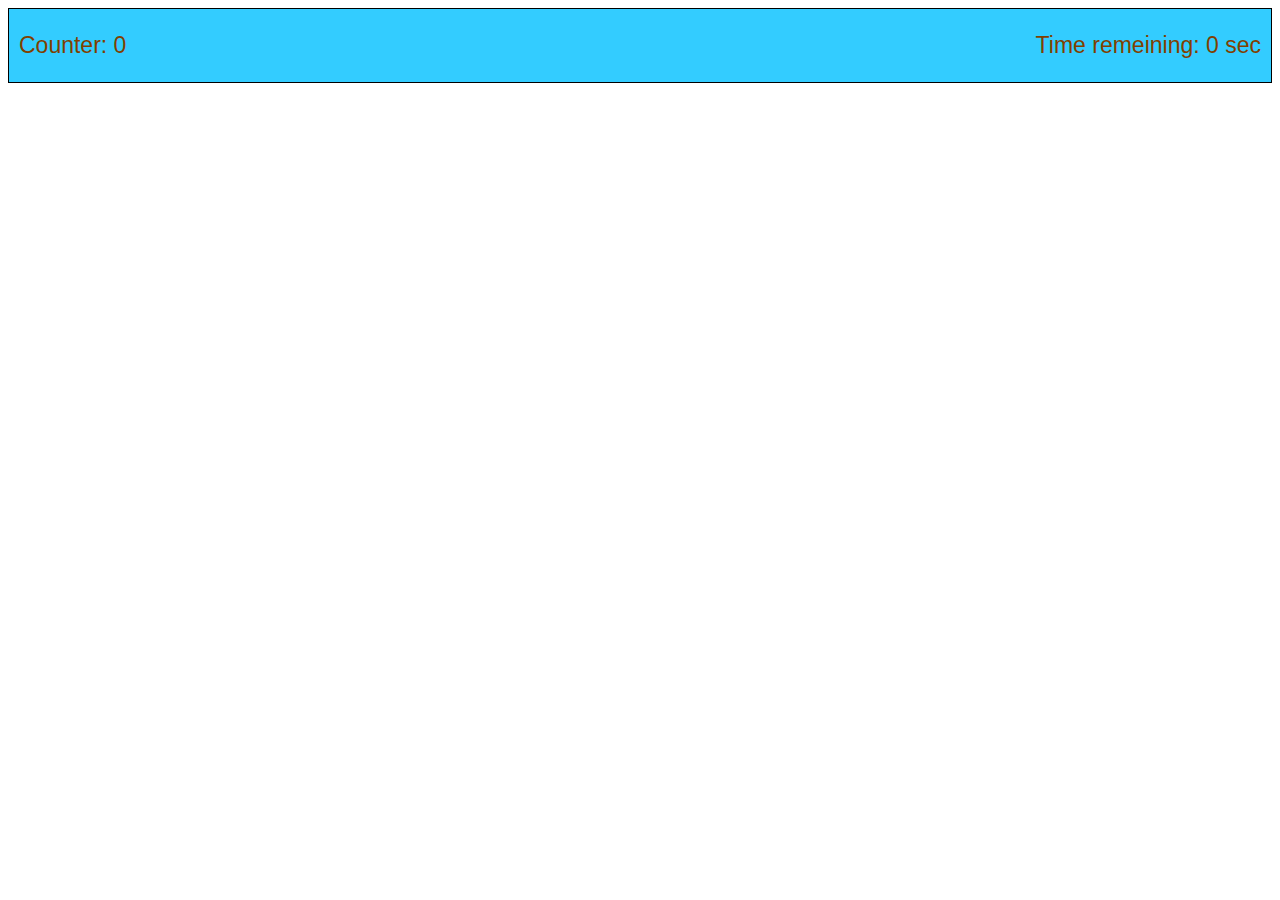
<file: 3-javascript/igrica.html>
<html>

	<head>
	
		<title>Game</title>	
		<script src="igrica.js"></script>
		<link type="text/css" rel="stylesheet" href="style.css">
		
	</head>
	<body onload="main()">
	
			
		<div id="nav">
				
			<p id="counter">Counter: <span id="i">0</span></p>
				
			<p id="time">Time remeining: <span id="t">0</span> sec</p>
				
		</div>
		
		<div id="gameOver" class="center">
			
			<h2>Game Over</h2>
			<div class="center" id="bodovi"></div>
			<button id="button">Restart</button>
		</div>
	</body>

</html>
</file>
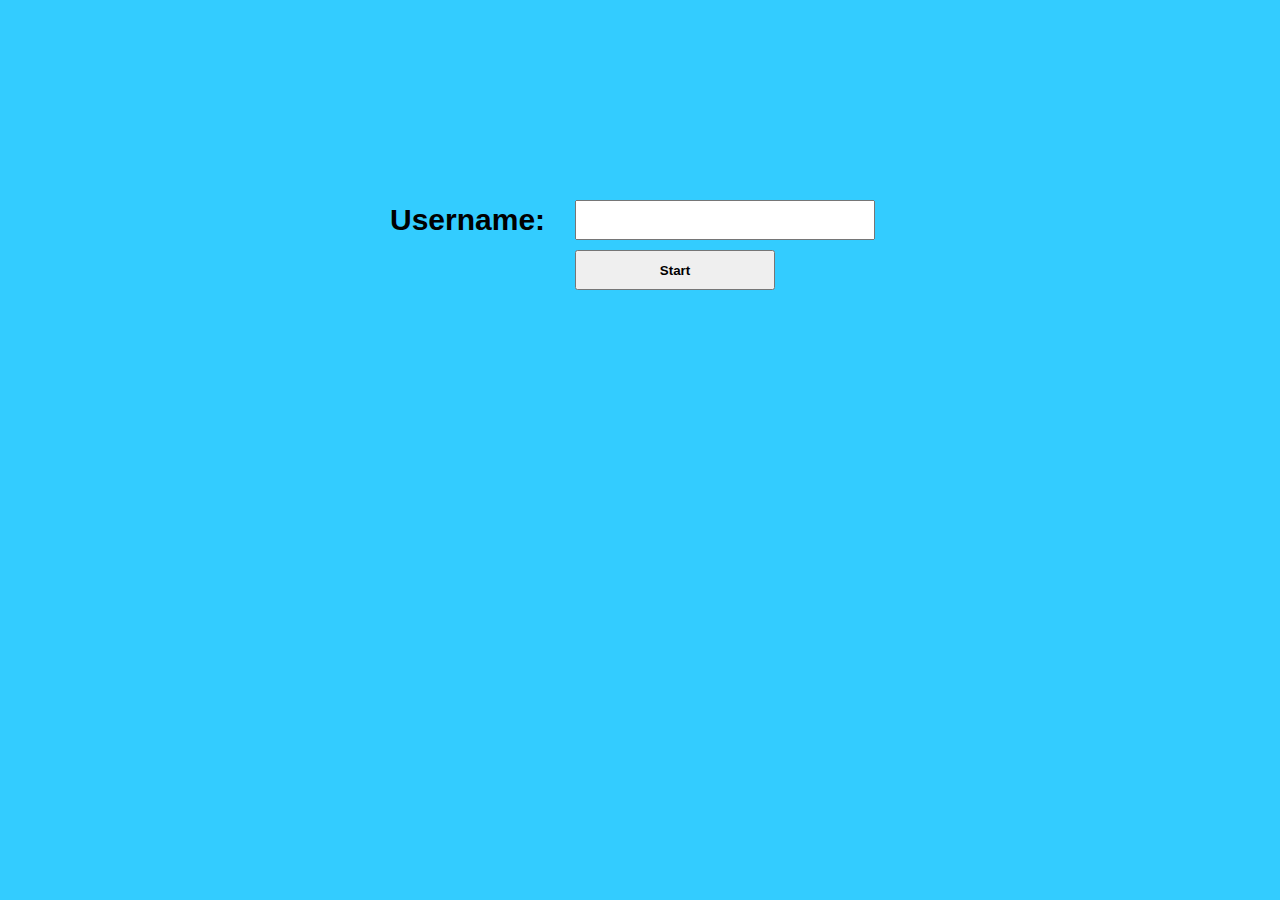
<file: Igrica/igrica.html>
<html>

	<head>
	
		<title>Game</title>	
		<script src="jquery.js"></script>
		<link type="text/css" rel="stylesheet" href="style.css">
		<script src="https://ajax.googleapis.com/ajax/libs/jquery/3.2.1/jquery.min.js"></script>
		
	</head>
	<body>
	
		<div id="pocetna">
			<div id="conteiner">
				<label id="user">Username:</label><input type="text" id="name"> <br>
				<button id="start" onclick="main()">Start</button>
			</div>
		</div>
		
		<div id="nav">
				
			<p id="counter">Counter: <span id="i">0</span></p>
			<p id="playerName">asdasd</p>	
			<p id="time">Time remeining: <span id="t">0</span> sec</p>
				
		</div>
		
		<div id="gameOver" class="center">
			
			<h2>Game Over</h2>
			<div class="center" id="bodovi"></div>
			<button id="button">Restart</button>
		</div>
	</body>

</html>
</file>
<file: 3-javascript/style.css>
.shape {
	width:100px;
	height: 100px;
 	background-color: red;
 	position: relative;
 	position: absolute;
 	top: 0;
 	left: 0;
 	display: none;
 	border-radius: 0px;
  
}
#nav {
	background-color: #33ccff;
	font-family: sans-serif;
	font-size: 23px;
	border: 1px solid black;
	text-align: center;
	margin-bottom: 10px;
	text-decoration: bold;
	color: #804000
}
#counter {
	float: left;
	margin-left: 10px;
}
#time {
	text-align: right;
	margin-right: 10px;
}
.center {
	
	margin: auto;
    width: 50%;
    border: 1px solid black;
    padding: 10px;
	
}
#gameOver {
	z-index: 10;
	display: none;
	background-color:#33334d;
	text-align: center;
	position: relative;
	top: 140px;
	color: #33ccff;
	font-size: 30px;
}
#gameOver h2 {
	font-size: 250%;
	margin: 15px;
	font-family: sans-serif;
}
#button {
	width: 50%;
	height: 40px;
	border-radius: 12px;
	background-color: #33ccff;
	border: none;
	margin: 5px;
}
#button:hover {
	opacity: 0.6;
}
#bodovi {
	
	background-color: #b3b3cc;
	color: #804000;
	opacity: 0.9;
}
</file>
<file: Igrica/style.css>
body {
	margin: 0;
	padding: 0;
}

.shape {
	width:100px;
	height: 100px;
 	background-color: green;
	display: none;
 	position: absolute;
 	top: 0;
 	left: 0;
	
 	border-radius: 0px;
  
}
#nav {
	background-color: #33ccff;
	font-family: sans-serif;
	font-size: 23px;
	border: 1px solid black;
	text-align: center;
	margin-bottom: 10px;
	text-decoration: bold;
	color: #804000;
	display:none;
}
#counter {
	float: left;
	margin-left: 10px;
}
#time {
	text-align: right;
	margin-right: 10px;
}
.center {
	
	margin: auto;
    width: 50%;
    border: 1px solid black;
    padding: 10px;
	
}
#gameOver {
	z-index: 10;
	display: none;
	background-color:#33334d;
	text-align: center;
	position: relative;
	top: 140px;
	color: #33ccff;
	font-size: 30px;
}
#gameOver h2 {
	font-size: 250%;
	margin: 15px;
	font-family: sans-serif;
}
#button {
	width: 50%;
	height: 40px;
	border-radius: 12px;
	background-color: #33ccff;
	border: none;
	margin: 5px;
}
#button:hover {
	opacity: 0.6;
}
#bodovi {
	
	background-color: #b3b3cc;
	color: #804000;
	opacity: 0.9;
}
#pocetna {
	width: 100%;
	height: 100%;
	background-color: #33ccff;
	font-family: sans-serif;
}
.hidden {
	display: none;
}
#conteiner {
	width: 500px;
	margin: 0 auto;
	position: relative;
	top: 200px;
	font-size: 30px;
}
label {
	margin-right: 30px;
	font-weight: bold;
	
}
#name {
	font-size: 100%;
	width: 60%;
}
#start {
	width: 40%;
	margin-top: 10px;
	height: 40px;
	font-weight: bold;
	position: relative;
	left: 37%;
}
#playerName {
	position: absolute;
}
</file>
